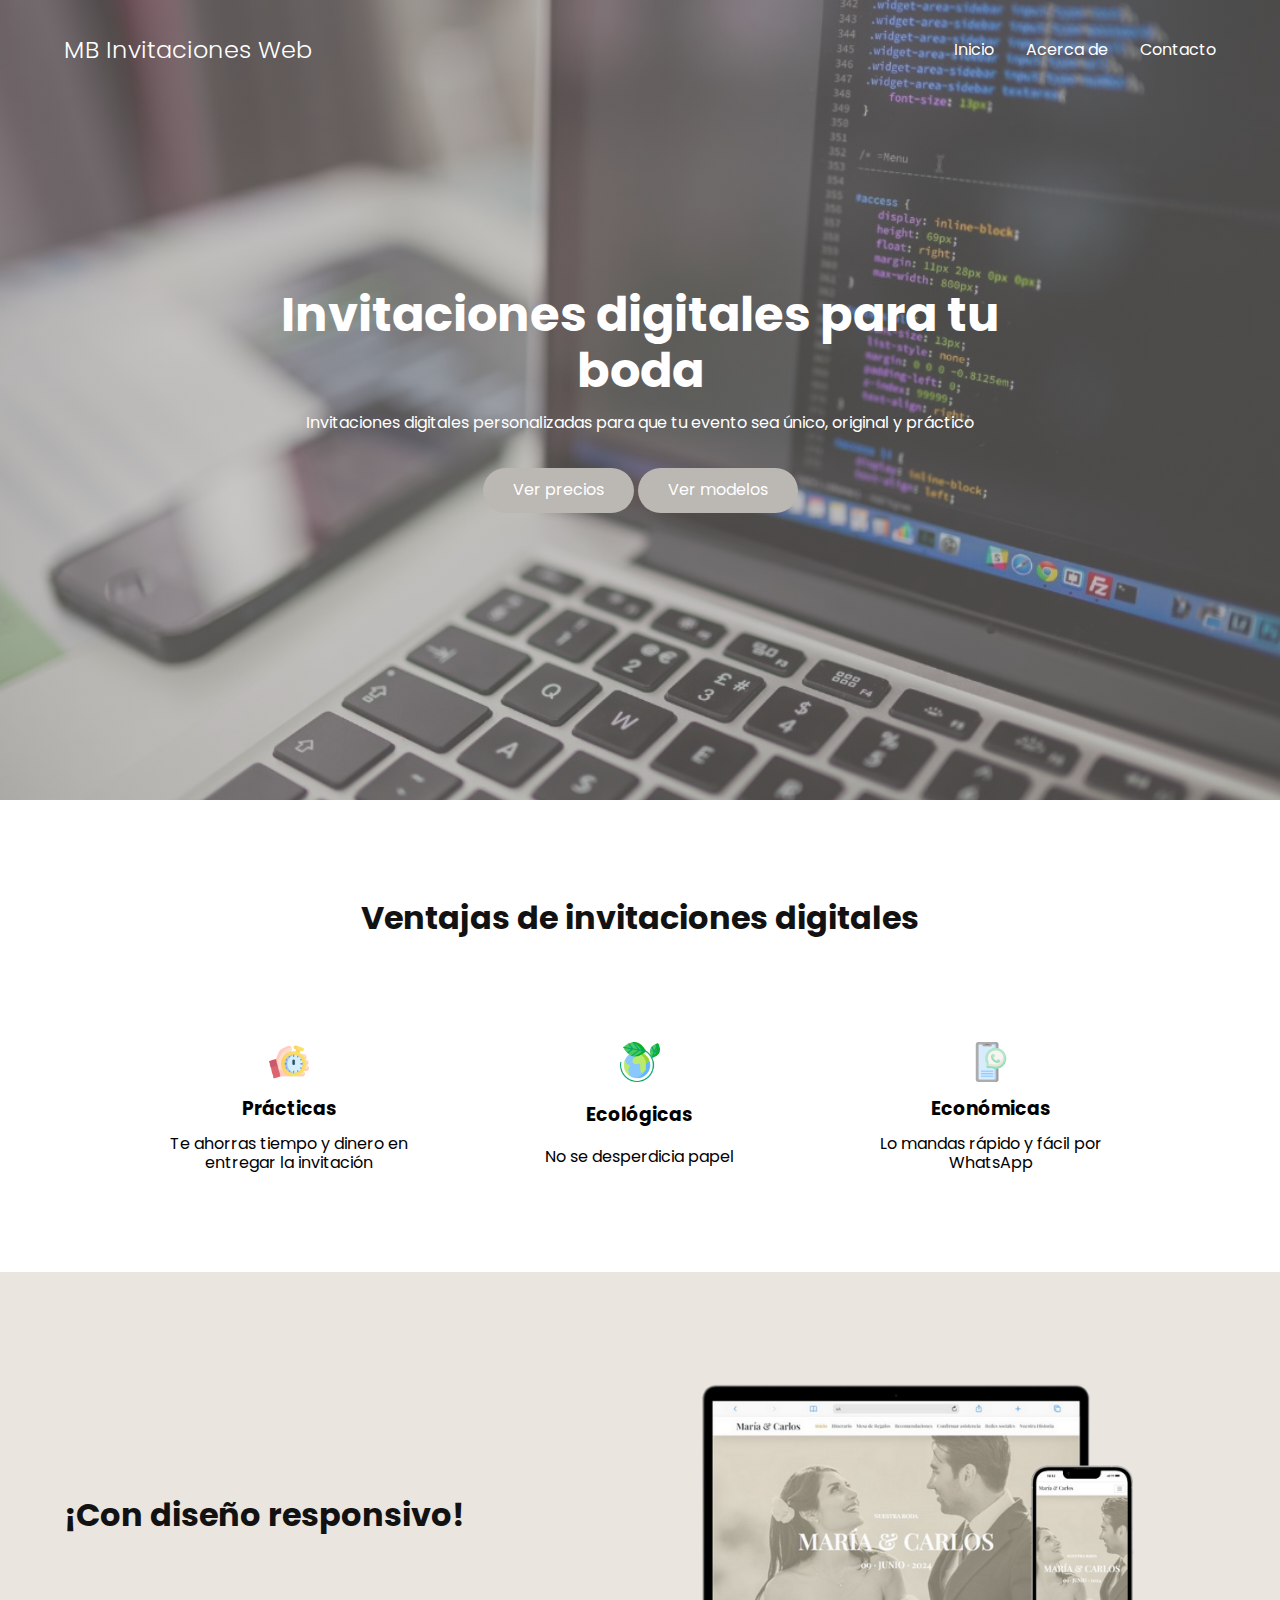
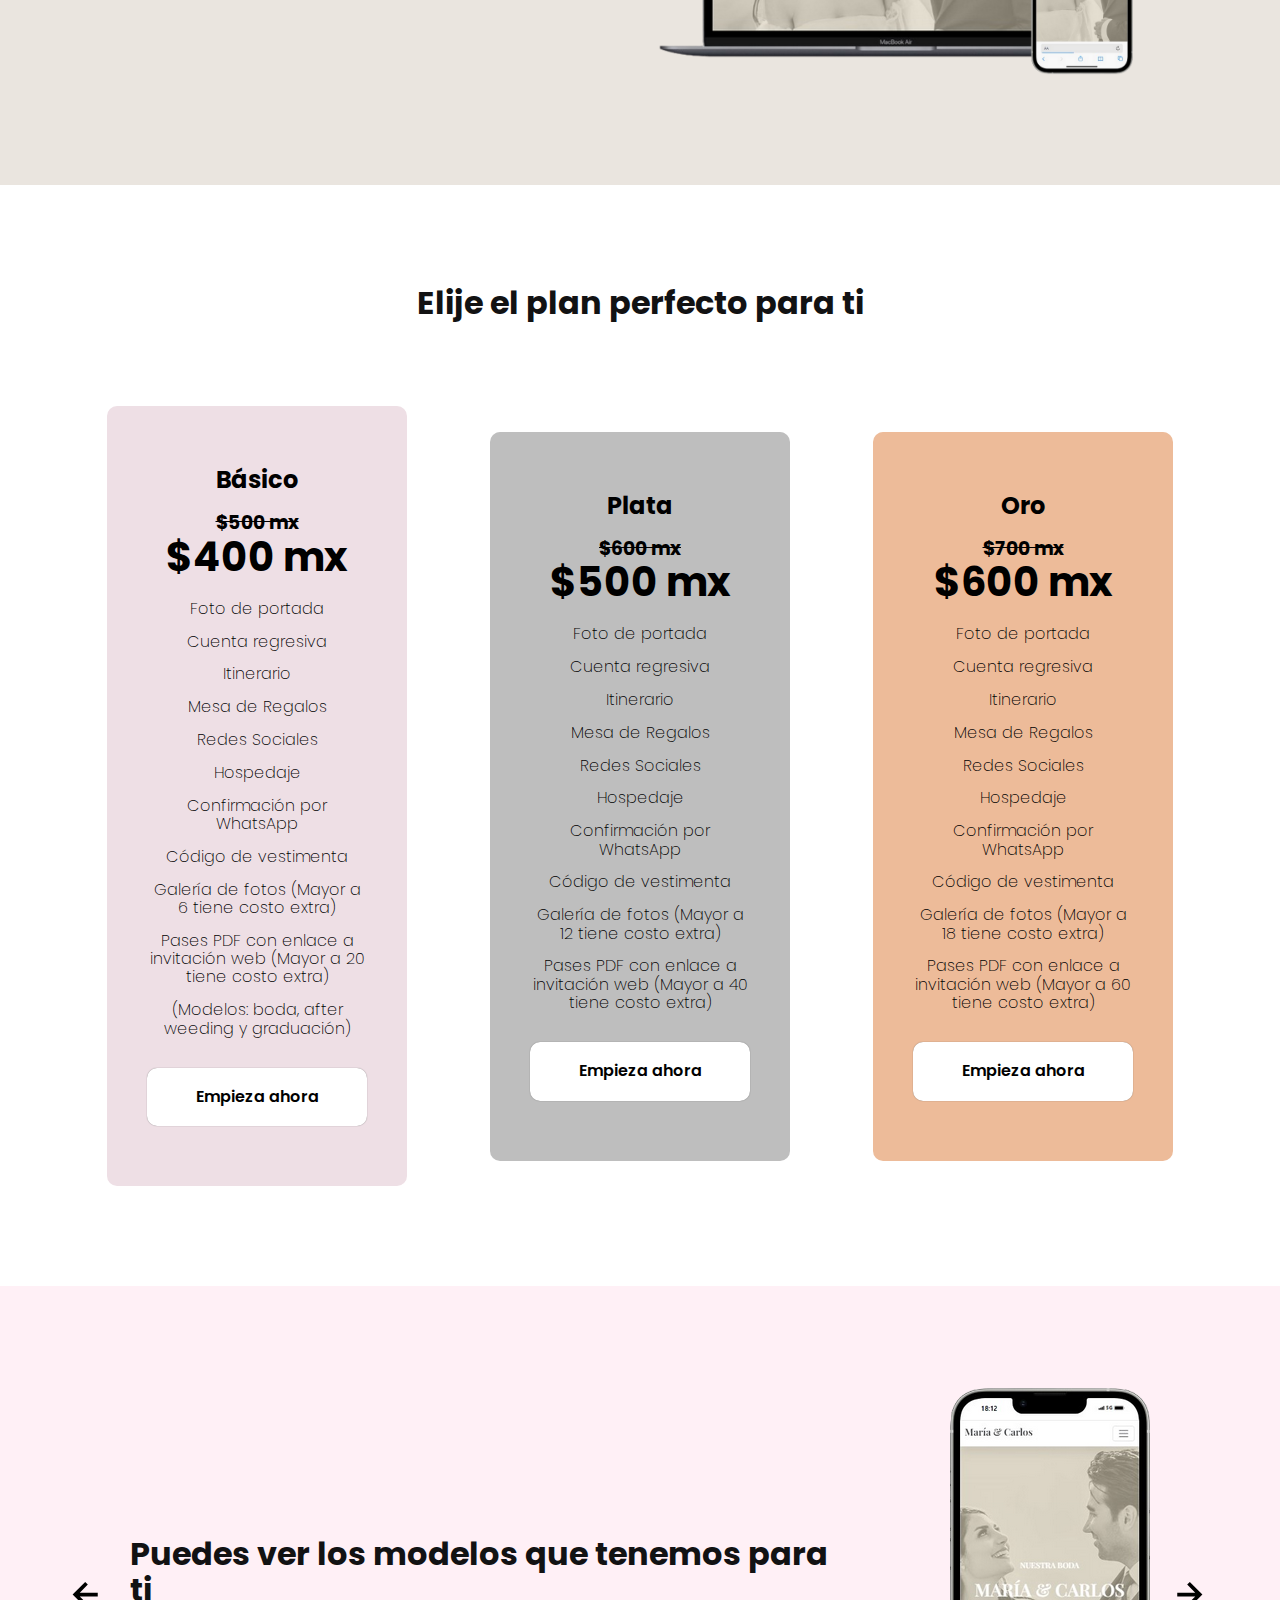
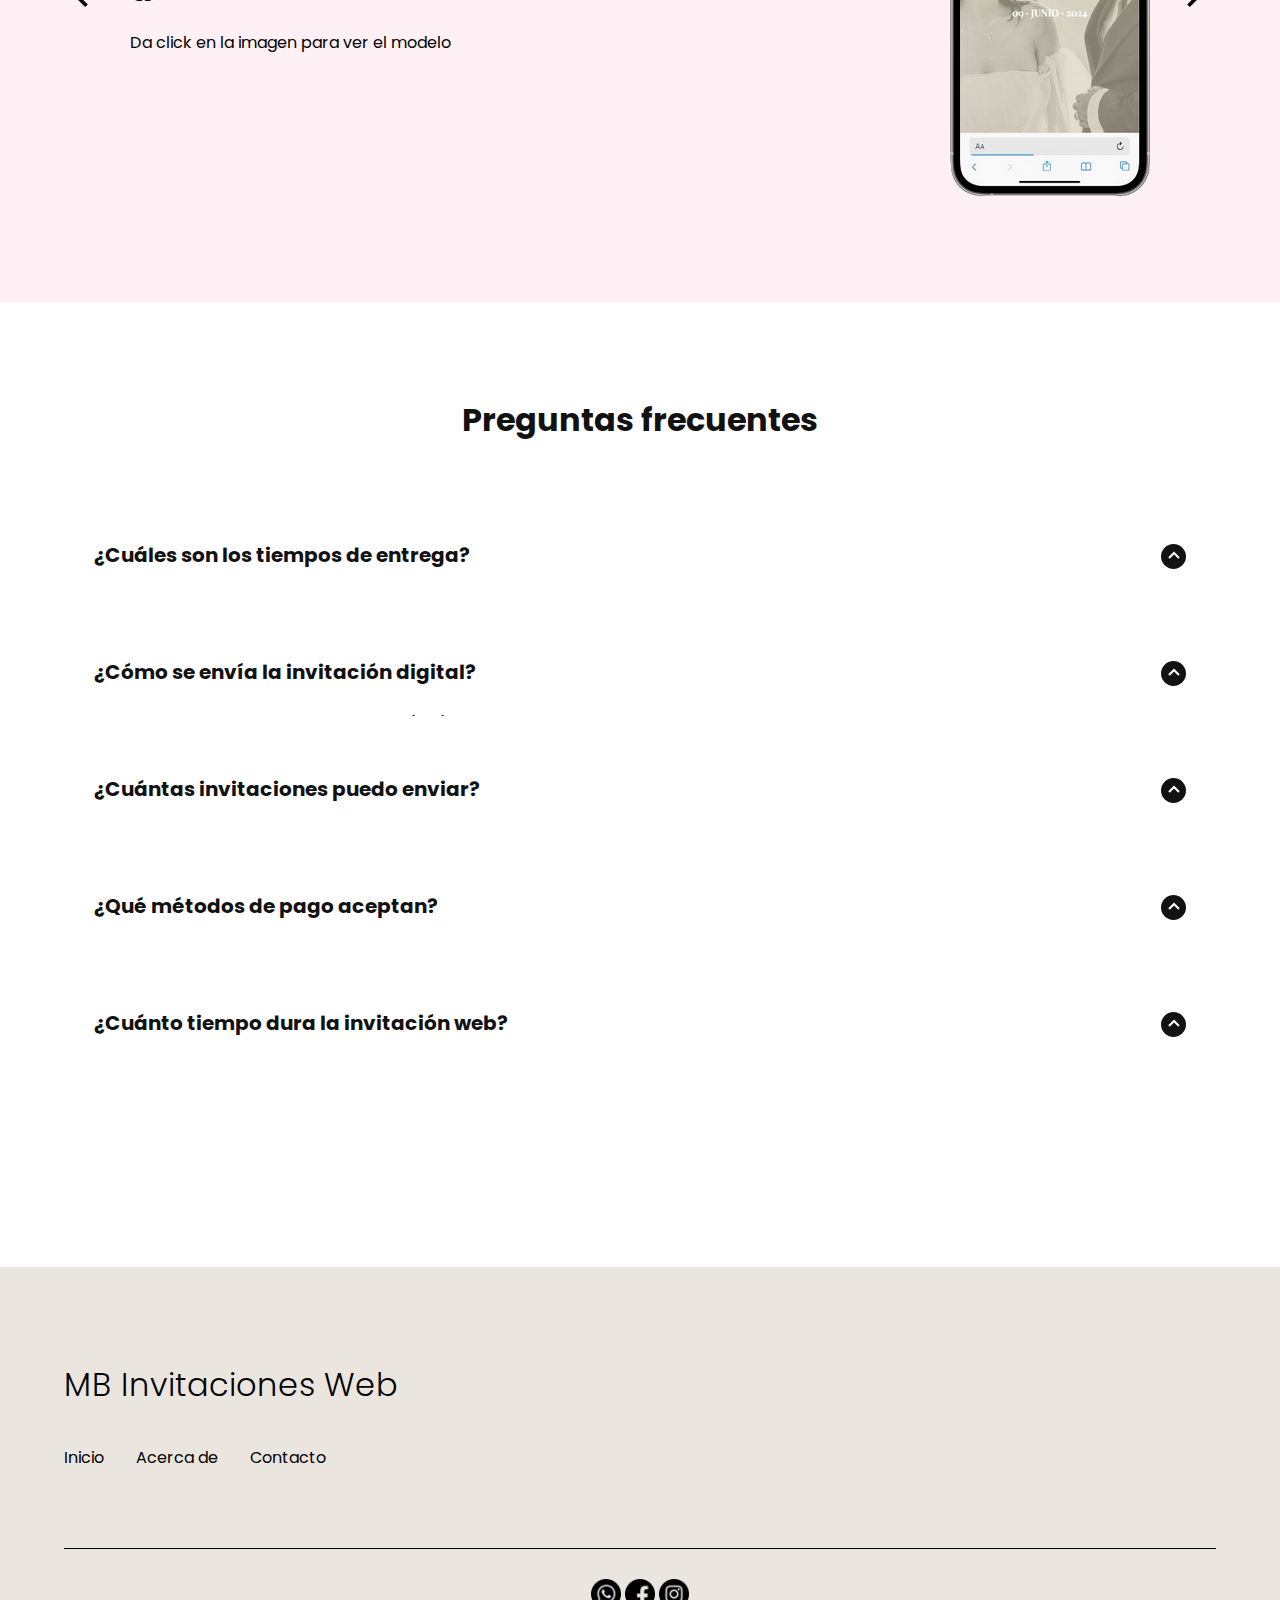
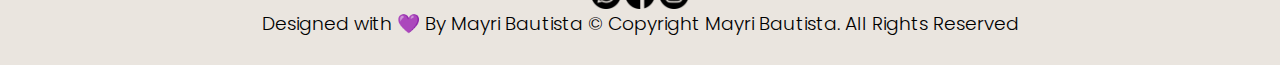
<file: index.html>
<!DOCTYPE html>
<html lang="es">

<head>
    <meta charset="UTF-8">
    <meta http-equiv="X-UA-Compatible" content="IE=edge">
    <meta name="viewport" content="width=device-width, initial-scale=1.0">
    <title>MB Invitaciones Web</title>
    <link rel="shortcut icon" href="./img/logo-3.png" type="image/x-icon">
    <link rel="stylesheet" href="./css/normalize.css">
    <link rel="stylesheet" href="./css/estilos.css">

    <meta name="theme-color" content="#2091F9">

    <meta name="title" content="MB Invitaciones Web">
    <meta name="description"
        content="Invitaciones Web para Bodas">


    <meta property="og:type" content="website">
    <meta property="og:url" content="https://mayridesign.com">
    <meta property="og:title" content="Wedding Invitations">
    <meta property="og:description"
        content="Invitaciones Web para Bodas">
    <meta property="og:image" content="https://mayridesign.com/img/css.jpg">

    <meta property="twitter:card" content="summary_large_image">
    <meta property="twitter:url" content="https://www.jordanalex.com/">
    <meta property="twitter:title" content="Wedding Invitations">
</head>

<body>

    <header class="hero">
        <nav class="nav container">
            <div class="nav__logo">
                <h2 class="nav__title">MB Invitaciones Web</h2>
            </div>

            <ul class="nav__link nav__link--menu">
                <li class="nav__items">
                    <a href="#home" class="nav__links">Inicio</a>
                </li>
                <li class="nav__items">
                    <a href="#" class="nav__links">Acerca de</a>
                </li>
                <li class="nav__items">
                    <a href="#contact" class="nav__links">Contacto</a>
                </li>

                <img src="./img/close.svg" class="nav__close">
            </ul>

            <div class="nav__menu">
                <img src="./img/menu.svg" class="nav__img">
            </div>
        </nav>

        <section id="home" class="hero__container container">
            <h1 class="hero__title">Invitaciones digitales para tu boda</h1>
            <p class="hero__paragraph">Invitaciones digitales personalizadas para que tu evento sea único, original y práctico</p>
            <div>
                <a href="#precios" class="cta">Ver precios</a>
                <a href="#models" class="cta">Ver modelos</a>
            </div>
        </section>
    </header>

    <main>
        <section class="container about">
            <h2 class="subtitle">Ventajas de invitaciones digitales</h2>

            <div class="about__main">
                <article class="about__icons">
                    <img src="./img/cronografo.png" class="about__icon">
                    <h3 class="about__title">Prácticas</h3>
                    <p class="about__paragrah">Te ahorras tiempo y dinero en entregar la invitación</p>
                </article>

                <article class="about__icons">
                    <img src="./img/el-planeta-tierra.png" class="about__icon">
                    <h3 class="about__title">Ecológicas</h3>
                    <p class="about__paragrah">No se desperdicia papel</p>
                </article>

                <article class="about__icons">
                    <img src="./img/chat.png" class="about__icon">
                    <h3 class="about__title">Económicas</h3>
                    <p class="about__paragrah">Lo mandas rápido y fácil por WhatsApp</p>
                </article>
            </div>
        </section>

        <section class="knowledge">
            <div class="knowledge__container container">
                <div class="knowledege__texts">
                    <h2 class="subtitle">¡Con diseño responsivo!</h2>
                </div>

                <figure class="knowledge__picture">
                    <img src="./img/macbook.png" class="knowledge__img">
                </figure>
            </div>
        </section>

        <section id="precios" class="price container">
            <h2 class="subtitle">Elije el plan perfecto para ti</h2>

            <div class="price__table">
                <div class="price__element">
                    <h2>Básico</h2> <br>
                    <h3><del>$500 mx</del></h3>
                    <h3 class="price__price">$400 mx</h3>
          
                    <div class="price__items">
                        <p class="">Foto de portada</p>
                        <p class="">Cuenta regresiva</p>
                        <p class="">Itinerario</p>
                        <p class="">Mesa de Regalos</p>
                        <p class="">Redes Sociales</p>
                        <p>Hospedaje</p>
                        <p class="">Confirmación por WhatsApp</p>
                        <p class="">Código de vestimenta</p>
                        <p class="">Galería de fotos (Mayor a 6 tiene costo extra)</p>
                        <p class="">Pases PDF con enlace a invitación web (Mayor a 20 tiene costo extra)</p>
                        <p class="">(Modelos: boda, after weeding y graduación)</p>

                    </div>

                    <a href="https://api.whatsapp.com/send?phone=526182958640&text¡Hola%20quiero%20la%20invitación%20básica!" class="price__cta">Empieza ahora</a>
                </div>


                <div class="price__element price__element--best">
                    <h2>Plata</h2> <br>
                    <h3><del>$600 mx</del></h3>
                    <h3 class="price__price">$500 mx</h3>

                    <div class="price__items">
                        <p class="">Foto de portada</p>
                        <p class="">Cuenta regresiva</p>
                        <p class="">Itinerario</p>
                        <p class="">Mesa de Regalos</p>
                        <p class="">Redes Sociales</p>
                        <p class="">Hospedaje</p>
                        <p class="">Confirmación por WhatsApp</p>
                        <p class="">Código de vestimenta</p>
                        <p class="">Galería de fotos (Mayor a 12 tiene costo extra)</p>
                        <p class="">Pases PDF con enlace a invitación web (Mayor a 40 tiene costo extra)</p>
                    </div>

                    <a href="https://api.whatsapp.com/send?phone=526182958640&text¡Hola%20quiero%20la%20invitación%20plata!" class="price__cta">Empieza ahora</a>
                </div>


                <div class="price__element--oro">
                    <h2>Oro</h2> <br>
                    <h3><del>$700 mx</del></h3>
                    <h3 class="price__price">$600 mx</h3>

                    <div class="price__items">
                        <p class="">Foto de portada</p>
                        <p class="">Cuenta regresiva</p>
                        <p class="">Itinerario</p>
                        <p class="">Mesa de Regalos</p>
                        <p class="">Redes Sociales</p>
                        <p class="">Hospedaje</p>
                        <p class="">Confirmación por WhatsApp</p>
                        <p class="">Código de vestimenta</p>
                        <p class="">Galería de fotos (Mayor a 18 tiene costo extra)</p>
                        <p class="">Pases PDF con enlace a invitación web (Mayor a 60 tiene costo extra)</p>
                    </div>

                    <a href="https://api.whatsapp.com/send?phone=526182958640&text¡Hola%20quiero%20la%20invitación%20oro!" class="price__cta">Empieza ahora</a>
                </div>


            </div>
        </section>

        <section id="models" class="models">
            <div class="models__container container">
                <img src="./img/leftarrow.svg" class="models__arrow" id="before">

                <section class="models__body models__body--show" data-id="1">
                    <div class="models__texts">
                        <h2 class="subtitle">Puedes ver los modelos que tenemos para ti</h2>
                        <p class="models__review">Da click en la imagen para ver el modelo</p>
                    </div>

                    <figure>
                        <a href="Modelo1.html"><img  src="./img/modelo1.png"></a>
                    </figure>
                </section>

                <section class="models__body" data-id="2">
                    <div class="models__texts">
                        <h2 class="subtitle">¡Juntos podemos crear un modelo con la paleta de colores de tú boda!</span></h2>
                        <p class="models__review">Da click en la imagen para ver el modelo</p>
                    </div>

                    <figure>
                        <a href="Modelo2.html"><img  src="./img/modelo2.png"></a>
                    </figure>
                </section>

                <section class="models__body" data-id="3">
                    <div class="models__texts">
                        <h2 class="subtitle">¡Modelo After Weeding!</span></h2>
                        <p class="models__review">Una vez que te entreguen las fotos de tu boda, crea menciones divertidas para los invitados y agradece a tus invitados por su asistencia.</p>
                        <br>
                        <p class="models__review">Da click en la imagen para ver el modelo</p>
                    </div>

                    <figure>
                        <a href="Modelo3.html"><img  src="./img/modelo3.png"></a>
                    </figure>
                </section>

                <section class="models__body" data-id="4">
                    <div class="models__texts">
                        <h2 class="subtitle">¡También tenemos modelos para graduación!</span></h2>
                        <p class="models__review">Da click en la imagen para ver el modelo</p>
                    </div>

                    <figure>
                        <a href="Modelo4.html"><img  src="./img/modelo4.png"></a>
                    </figure>
                </section>

                <img src="./img/rightarrow.svg" class="models__arrow" id="next">
            </div>
        </section>

        <section class="questions container">
            <h2 class="subtitle">Preguntas frecuentes</h2>

            <section class="questions__container">
                <article class="questions__padding">
                    <div class="questions__answer">
                        <h3 class="questions__title">¿Cuáles son los tiempos de entrega?
                            <span class="questions__arrow">
                                <img src="./img/arrow.svg" class="questions__img">
                            </span>
                        </h3>

                        <p class="questions__show">Podemos ajustarnos al tiempo de entrega que requieras. 
                            Pero el tiempo aproximado es de 5 a 7. Ya que trabajamos en dos etapas de entrega: Pre-entrega, 
                            en ella nos indicas la información completa de tu invitación así como detalles específicos, una 
                            vez que se tenga listo el modelo te lo enviamos para revisión, hacemos ajustes y volvemos a fijar 
                            un plazo para su entrega final. 
                        </p>
                    </div>
                </article>

                <article class="questions__padding">
                    <div class="questions__answer">
                        <h3 class="questions__title">¿Cómo se envía la invitación digital?
                            <span class="questions__arrow">
                                <img src="./img/arrow.svg" class="questions__img">
                            </span>
                        </h3>

                        <p class="questions__show">Nosotros te proporcionamos un enlace (link) que podrás enviar por WhatsApp, correo o redes sociales</p>
                    </div>
                </article>

                <article class="questions__padding">
                    <div class="questions__answer">
                        <h3 class="questions__title">¿Cuántas invitaciones puedo enviar?
                            <span class="questions__arrow">
                                <img src="./img/arrow.svg" class="questions__img">
                            </span>
                        </h3>

                        <p class="questions__show">Puedes enviar las invitaciones que necesites no hay limite</p>
                    </div>
                </article>

                <article class="questions__padding">
                    <div class="questions__answer">
                        <h3 class="questions__title">¿Qué métodos de pago aceptan?
                            <span class="questions__arrow">
                                <img src="./img/arrow.svg" class="questions__img">
                            </span>
                        </h3>

                        <p class="questions__show">Transferencia, pagas una vez que este lista tu invitación</p>
                    </div>
                </article>

                <article class="questions__padding">
                    <div class="questions__answer">
                        <h3 class="questions__title">¿Cuánto tiempo dura la invitación web?
                            <span class="questions__arrow">
                                <img src="./img/arrow.svg" class="questions__img">
                            </span>
                        </h3>

                        <p class="questions__show">Podemos entregar la invitación hasta 3 meses antes del evento y las damos de baja 10 días posteriores a el</p>
                    </div>
                </article>
            </section>
        </section>
    </main>

    <footer id="contact" class="footer">
        <section class="footer__container container">
            <nav class="nav nav--footer">
                <h2 class="footer__title">MB Invitaciones Web</h2>

                <ul class="nav__link nav__link--footer">
                    <li class="nav__items">
                        <a href="#home" class="nav__links_footer">Inicio</a>
                    </li>
                    <li class="nav__items">
                        <a href="#" class="nav__links_footer">Acerca de</a>
                    </li>
                    <li class="nav__items">
                        <a href="#contact" class="nav__links_footer">Contacto</a>
                    </li>
                </ul>
            </nav>
        </section>

        <section class="footer__copy container">
            <div class="footer__social">
                <a href="https://api.whatsapp.com/send?phone=526182958640&text¡Hola%20quiero%20más%20información!" class="footer__icons"><img src="./img/whatsapp.png" class="footer__img"></a>
                <a href="https://www.facebook.com/profile.php?id=61559654671795&mibextid=kFxxJD" class="footer__icons"><img src="./img/facebook1.png" class="footer__img"></a>
                <a href="https://www.instagram.com/mayribautista_invitations_web?igsh=MWttczRldDBrajBrcg%3D%3D&utm_source=qr" class="footer__icons"><img src="./img/instagram.png" class="footer__img"></a>
            </div>

            <h3 class="footer__copyright">Designed with 💜 By Mayri Bautista © Copyright Mayri Bautista. All Rights Reserved</h3>
        </section>
    </footer>

    <script src="./js/slider.js"></script>
    <script src="./js/questions.js"></script>
    <script src="./js/menu.js"></script>
</body>

</html>
</file>
<file: css/estilos.css>
@import url('https://fonts.googleapis.com/css2?family=Poppins:wght@300;400;600;700&display=swap');

:root {
    --padding-container: 100px 0;
    --color-title: #121213;
}

body {
    font-family: 'Poppins', sans-serif;
}

.container {
    width: 90%;
    max-width: 1200px;
    margin: 0 auto;
    overflow: hidden;
    padding: var(--padding-container);
}

.hero {
    width: 100%;
    height: 100vh;
    min-height: 600px;
    max-height: 800px;
    position: relative;
    display: grid;
    grid-template-rows: 100px 1fr;
    color: #fff;
}

.hero::before {
    content: "";
    position: absolute;
    top: 0;
    left: 0;
    width: 100%;
    height: 100%;
    background-image: linear-gradient(
      rgba(150, 147, 143, 0.5),
      rgba(150, 147, 143, 0.5)
    ),
    url("../img/computer.jpg");
    background-size: cover;
    z-index: -1;
}


/* Nav */

.nav {
    --padding-container: 0;
    height: 100%;
    display: flex;
    align-items: center;
}

.nav__title {
    font-weight: 300;
}

.nav__link {
    margin-left: auto;
    padding: 0;
    display: grid;
    grid-auto-flow: column;
    grid-auto-columns: max-content;
    gap: 2em;
}

.nav__items {
    list-style: none;
}

.nav__links {
    color: #fff;
    text-decoration: none;
}

.nav__links_footer {
    color: #000000;
    text-decoration: none;
}

.nav__menu {
    margin-left: auto;
    cursor: pointer;
    display: none;
}

.nav__img {
    display: block;
    width: 30px;
}


.nav__close {
    display: var(--show, none);
}


/* Hero container */

.hero__container {
    max-width: 800px;
    --padding-container: 0;
    display: grid;
    grid-auto-rows: max-content;
    align-content: center;
    gap: 1em;
    padding-bottom: 100px;
    text-align: center;
}

.hero__title {
    font-size: 3rem;
}

.hero__paragraph {
    margin-bottom: 20px;
}

.cta {
    display: inline-block;
    background-color: rgb(187, 183, 179);
    justify-self: center;
    color: #fff;
    text-decoration: none;
    padding: 13px 30px;
    border-radius: 32px;
}

/* About */

.about {
    text-align: center;
}

.subtitle {
    color: var(--color-title);
    font-size: 2rem;
    margin-bottom: 25px;
}


.about__paragraph {
    line-height: 1.7;
}

.about__main {
    padding-top: 80px;
    display: grid;
    width: 90%;
    margin: 0 auto;
    gap: 1em;
    overflow: hidden;
    grid-template-columns: repeat(auto-fit, minmax(260px, auto));
}


.about__icons {
    display: grid;
    gap: 1em;
    justify-items: center;
    width: 260px;
    overflow: hidden;
    margin: 0 auto;
}

.about__icon {
    width: 40px;
}

/* Knowledge */

.knowledge {
    background-color: rgb(234, 229, 223);
    background-size: 20px 20px;
    background-position: 0 0, 10px 10px;
    overflow: hidden;
}

.knowledge__container{
    display: grid;
    grid-template-columns: 1fr 1fr;
    gap: 1em;
    align-items: center;
}

.knowledge__picture{
    max-width: 500px;
}

.knowledge__paragraph{
    line-height: 1.7;
    margin-bottom: 15px;
}

.knowledge__img{
    width: 100%;
    display: block;
}

/* price */

.price{
    text-align: center;
}

.price__table{
    padding-top: 60px;
    display: flex;
    flex-wrap: wrap;
    gap: 2.5em;
    justify-content: space-evenly;
    align-items: center;
}

.price__element{
    background-color: #EEDFE5;
    text-align: center;
    border-radius: 10px;
    width: 300px;
    padding: 60px 40px;
    --color-plan: #000000;
    --color-price: #000000;
    --bg-cta: #fff;
    --color-cta: #000000;
    --color-items: #000000;
}

.color__price {
    --color-price: #000000;
}

.price__element--best{
    width: 300px;
    padding: 60px 40px;
    background-color: #BEBEBE;
    --color-plan: #000000;
    --color-price: #000000;
    --bg-cta: #fff;
    --color-cta: #000000;
    --color-items: #000000;
}

.price__element--oro{
    width: 300px;
    padding: 60px 40px;
    border-radius: 10px;
    background-color: #EDBB99;
    --color-plan: #000000;
    --color-price: #000000;
    --bg-cta: #fff;
    --color-cta: #000000;
    --color-items: #000000;
}


.price__name{
    color: var(--color-plan);
    margin-bottom: 15px;
    font-weight: 300;
}


.price__price{
    font-size: 2.5rem;
    color: var(--color-price);
}

.price__items{
    margin-top: 20px;
    display: grid;
    gap: .9em;
    font-weight: 250;
    font-size: 1rem;
    margin-bottom: 30px;
    color: var(--color-items);
}

.price__cta{
    display: block;
    padding: 20px 0;
    border-radius: 10px;
    text-decoration: none;
    background-color: var(--bg-cta);
    font-weight: 600;
    color: var(--color-cta);
    box-shadow: 0 0 1px rgba(0, 0, 0, .5);
}

/* models */

.models{
    background-color: #fff0f6;
}

.models__container{
    display: grid;
    grid-template-columns: 50px 1fr 50px;
    gap: 1em;
    align-items: center;
}

.models__body{
    display: grid;
    grid-template-columns: 1fr max-content;
    justify-content: space-between;
    align-items: center;
    gap: 2em;
    grid-column: 2/3;
    grid-row: 1/2;
    opacity: 0;
    pointer-events: none;
}


.models__body--show{
    pointer-events: unset;
    opacity: 1;
    transition: opacity 1.5s ease-in-out;
}

.models__img{
    width: 100%;
    height: 100%;
}

.models__texts{
    max-width: 700px;
}

.models__course{
    background-color: royalblue;
    color: #fff;
    display: inline-block;
    padding: 5px;
}

.models__arrow{
    width: 90%;
    cursor: pointer;
}

.modelo_button{
    border-radius: 10px;
    width: 370px;
    padding: 60px 40px;
    --bg-cta: #fff;
    --color-cta: #000000;
}

/* Questions */

.questions{
    text-align: center;
}

.questions__container{
    display: grid;
    gap: 2em;
    padding-top: 50px;
    padding-bottom: 100px;
}

.questions__padding{
    padding: 0;
    transition: padding .3s;
    border-radius: 6px;
}

.questions__padding--add{
    padding-bottom: 30px;
}

.questions__answer{
    padding: 0 30px 0;
    overflow: hidden;
}

.questions__title{
    text-align: left;
    display: flex;
    font-size: 20px;
    padding: 30px 0 30px;
    cursor: pointer;
    color: var(--color-title);
    justify-content: space-between;
}

.questions__arrow{
    border-radius: 50%;
    background-color: var(--color-title);
    width: 25px;
    height: 25px;
    display: flex;
    justify-content: center;
    align-items: center;
    align-self: flex-end;
    margin-left: 10px;
    transition:  transform .3s;
}

.questions__arrow--rotate{
    transform: rotate(180deg);
}

.questions__show{
    text-align: left;
    height: 0;
    transition: height .3s;
}

.questions__img{
    display: block;
}

.questions__copy{
    width: 60%;
    margin: 0 auto;
    margin-bottom: 30px;
}

/* Footer */

.footer{
    background-color: rgb(234, 229, 223);
}

.footer__title{
    font-weight: 300;
    font-size: 2rem;
    margin-bottom: 30px;
}

.footer__title, .footer__newsletter{
    color: #000000;
}


.footer__container{
    display: flex;
    justify-content: space-between;
    align-items: center;
    border-bottom: 1px solid #000000;
    padding-bottom: 60px;
}

.nav--footer{
    padding-bottom: 20px;
    display: grid;
    gap: 1em;
    grid-auto-flow: row;
    height: 100%;
}

.nav__link--footer{
    display: flex;
    margin: 0;
    margin-right: 20px;
    flex-wrap: wrap;
}

.footer__inputs{
    margin-top: 10px;
    display: flex;
    overflow: hidden;
}

.footer__input{
    background-color: #000000;
    height: 50px;
    display: block;
    padding-left: 10px;
    border-radius: 6px;
    font-size: 1rem;
    outline: none;
    border: none;
    margin-right: 16px;
}

.footer__copy{
    --padding-container: 30px 0;
    text-align: center;
    color: #000000;
}

.footer__copyright{
    font-weight: 300;
}

.footer__icons{
    margin-bottom: 10px;
}

.footer__img{
    width: 30px;
}

/* Media queries */

@media (max-width:800px){
    .nav__menu{
        display: block;
    }

    .nav__link--menu{
        position: fixed;
        background-color: #000;
        top: 0;
        left: 0;
        height: 100%;
        width: 100%;
        display: flex;
        flex-direction: column;
        justify-content: space-evenly;
        align-items: center;
        z-index: 100;
        opacity: 0;
        pointer-events: none;
        transition: .7s opacity;
    }

    .nav__link--show{
        --show: block;
        opacity:1 ;
        pointer-events: unset;
    }

    .nav__close{
        position: absolute;
        top: 30px;
        right: 30px;
        width: 30px;
        cursor: pointer;
    }

    .hero__title{
        font-size: 2.5rem;
    }


    .about__main{
        gap: 2em;
    }

    .about__icons:last-of-type{
        grid-column: 1/-1;
    }


    .knowledge__container{
        grid-template-columns: 1fr;
        grid-template-rows: max-content 1fr;
        gap: 3em;
        text-align: center;
    }

    .knowledge__picture{
        grid-row: 1/2;
        justify-self: center;
    }

    .models__container{
        grid-template-columns: 30px 1fr 30px;
    }

    .models__body{
        grid-template-columns: 1fr;
        grid-template-rows: max-content max-content;
        gap: 3em;
        justify-items:center ;
    }


    .models__img{
        width: 200px;
        height: 200px;
        
    }

    .questions__copy{
        width: 100%;
    }

    .footer__container{
        flex-wrap: wrap;
    }

    .nav--footer{
        width: 100%;
        justify-items: center;
    }

    .nav__link--footer{
        width: 100%;
        justify-content: space-evenly;
        margin: 0;
    }

    .footer__form{
        width: 100%;
        justify-content: space-evenly;
    }

    .footer__input{
        flex: 1;
    }

}

@media (max-width:600px){
    .hero__title{
        font-size: 2rem;
    }

    .hero__paragraph{
        font-size: 1rem;
    }

    .subtitle{
        font-size: 1.8rem;
    }

    .price__element{
        width: 90%;
    }

    .price__element--best{
        width: 90%;
        /* padding: 40px; */
    }

    .price__price{
        font-size: 2rem;
    }

    .models{
        --padding-container: 60px 0;
    }

    .models__container{
        grid-template-columns: 28px 1fr 28px;
        gap: .9em;
    }

    .models__arrow{
        width: 100%;
    }

    .models__course{
        margin-top: 15px;
    }

    .questions__title{
        font-size: 1rem;
    }

    .footer__title{
        justify-self: start;
        margin-bottom: 15px;
    }

    .nav--footer{
        padding-bottom: 60px;
    }

    .nav__link--footer{
        justify-content: space-between;
    }

    .footer__inputs{
        flex-wrap: wrap;
    }

    .footer__input{
        flex-basis: 100%;
        margin: 0;
        margin-bottom: 16px;
    }

    .footer__submit{
        margin-right: auto;
        margin-left: 0;
        

        /* 
        margin:0;
        width: 100%;
        */
    }
}
</file>
